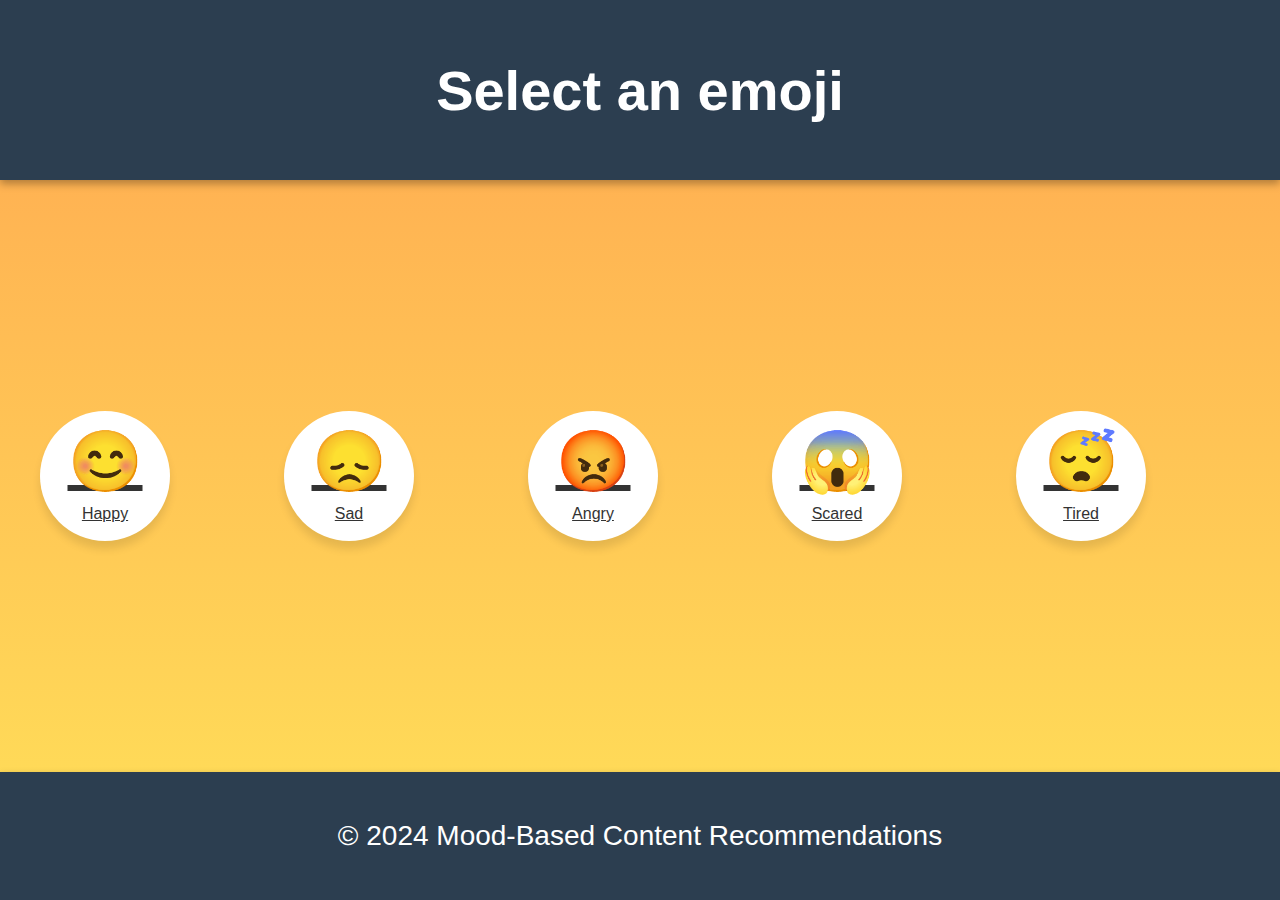
<file: static/index.html>
<!DOCTYPE html>
<html lang="en">

<head>
    <meta charset="UTF-8">
    <meta name="viewport" content="width=device-width, initial-scale=1.0">
    <title>Select Your Mood</title>
    <link rel="stylesheet" href="/static/style.css">

</head>

<body>
    <header>
        <h1>Select an emoji</h1>
    </header>
    <main class="emoji-selection">
        <a href="/static/happy.html" class="emoji-btn">
            😊
            <span>Happy</span>
        </a>
        <a href="/static/sad.html" class="emoji-btn">
            😞
            <span>Sad</span>
        </a>
        <a href="/static/angry.html" class="emoji-btn">
            😡
            <span>Angry</span>
        </a>
        <a href="/static/scared.html" class="emoji-btn">
            😱
            <span>Scared</span>
        </a>
        <a href="/static/tired.html" class="emoji-btn">
            😴
            <span>Tired</span>
        </a>
    </main>

    <footer>
        <p>© 2024 Mood-Based Content Recommendations</p>
    </footer>
</body>

</html>
</file>
<file: static/style.css>
body, html {
    margin: 0;
    padding: 0;
    font-family: 'Arial', sans-serif;
    background: linear-gradient(to top, #ffe259, #ffa751); /* Warm gradient for happiness */
    height: 100vh;
    display: flex;
    flex-direction: column;
    overflow-x: hidden;
}

header, footer {
    background-color: #2c3e50;  /* Dark blue, providing a strong contrast */
    color: #ffffff;
    padding: 20px 0;
    font-size: 28px; /* Slightly larger for emphasis */
    text-align: center;
    box-shadow: 0 4px 8px rgba(0, 0, 0, 0.3);
}

main {
    flex: 1;
    display: flex;
    justify-content: center;
    align-items: center;
    padding: 20px;
}


.emoji-selection,
.content-grid,
.video-suggestions,
.spotify-suggestions {
    display: grid;
    grid-template-columns: repeat(auto-fit, minmax(100px, 1fr));
    gap: 20px;
    width: 100%;
    max-width: 1200px;
    margin: auto;
}

.emoji-btn {
    display: flex;
    flex-direction: column;
    align-items: center;
    width: 100px;
    height: 100px;
    border-radius: 50%;
    background-color: white;
    box-shadow: 0 8px 8px rgba(0, 0, 0, 0.1);
    padding: 15px;
    font-size: 60px;
    color: #333;
    cursor: pointer;
    transition: all 0.3s ease;
}

.emoji-btn:hover,
.emoji-btn:focus {
    transform: scale(1.1);
    box-shadow: 0 12px 24px rgba(0, 0, 0, 0.2);
}

.emoji-btn span {
    font-size: 16px;
    margin-top: 8px;
}

.vote-btn {
    background-color: transparent;
    border: none;
    font-size: 24px;
    cursor: pointer;
}

.vote-container {
    display: flex;
    justify-content: center;
    gap: 10px;
}
</file>
